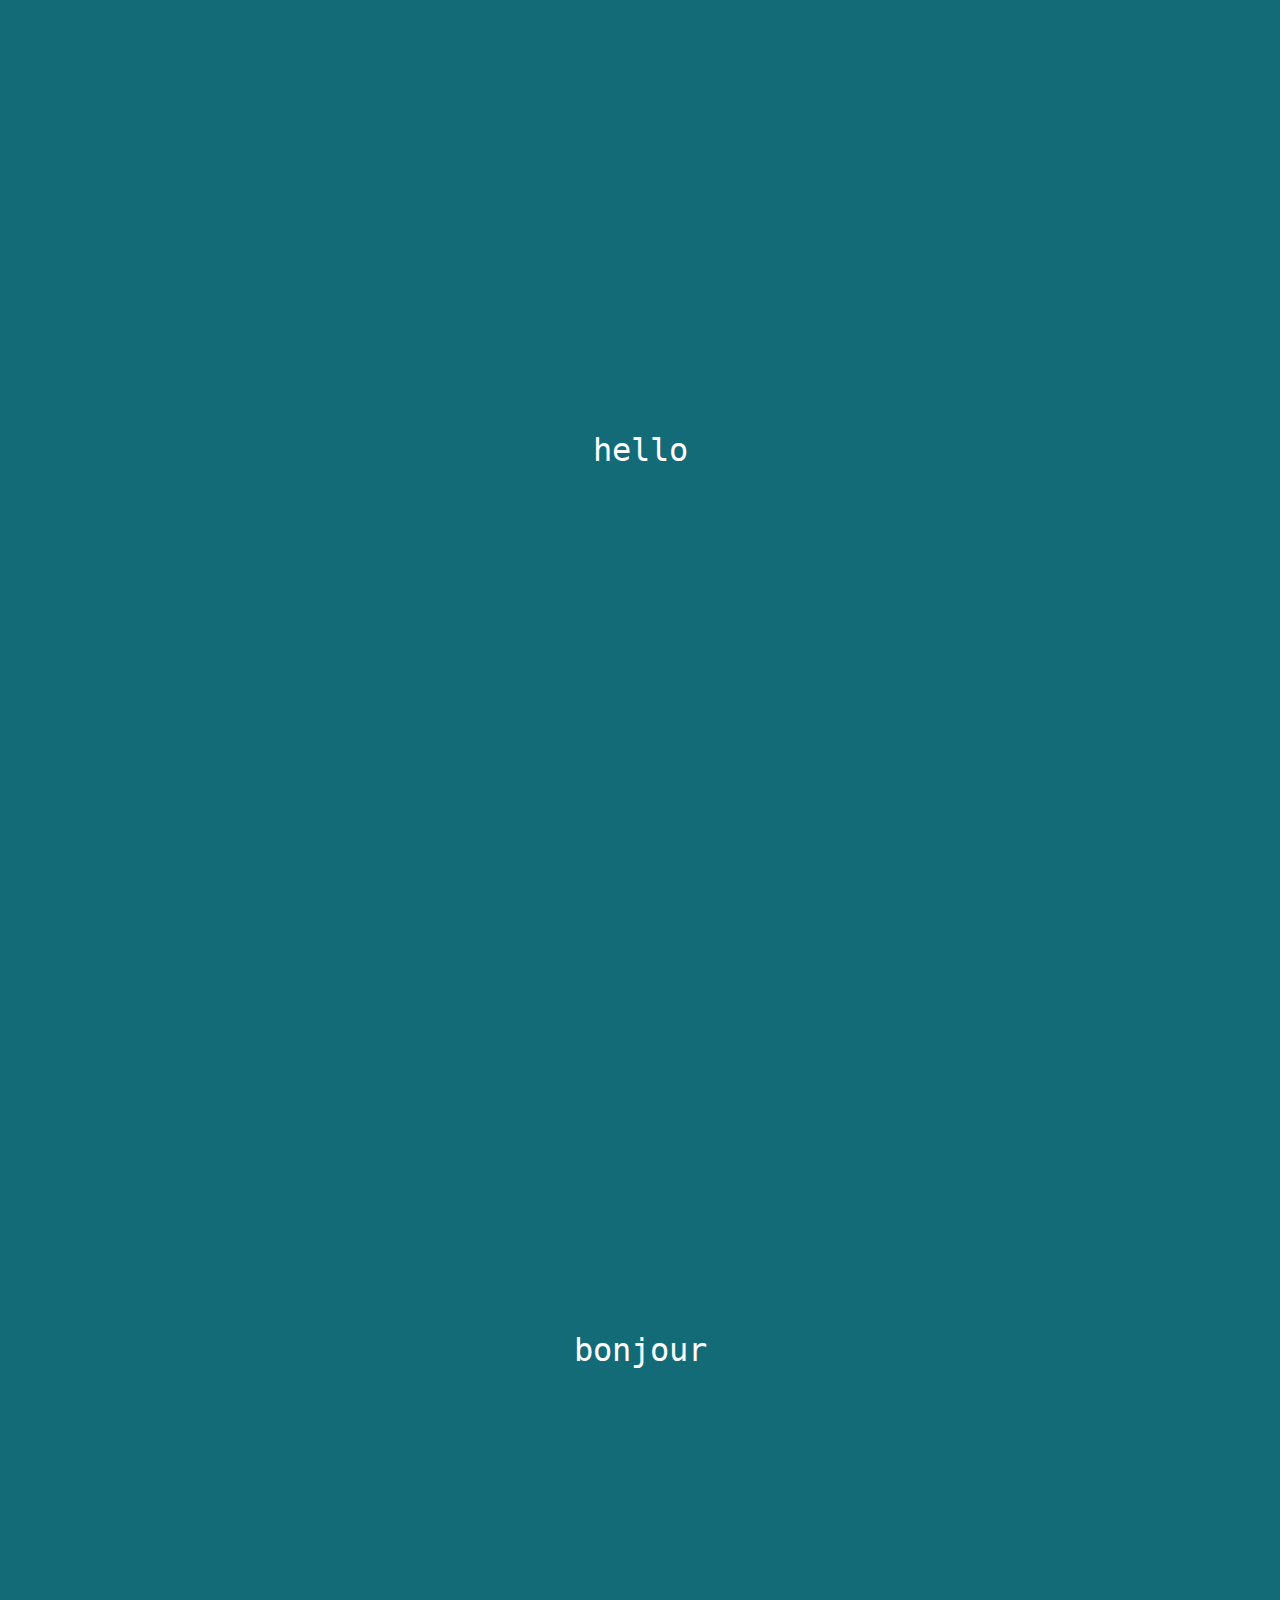
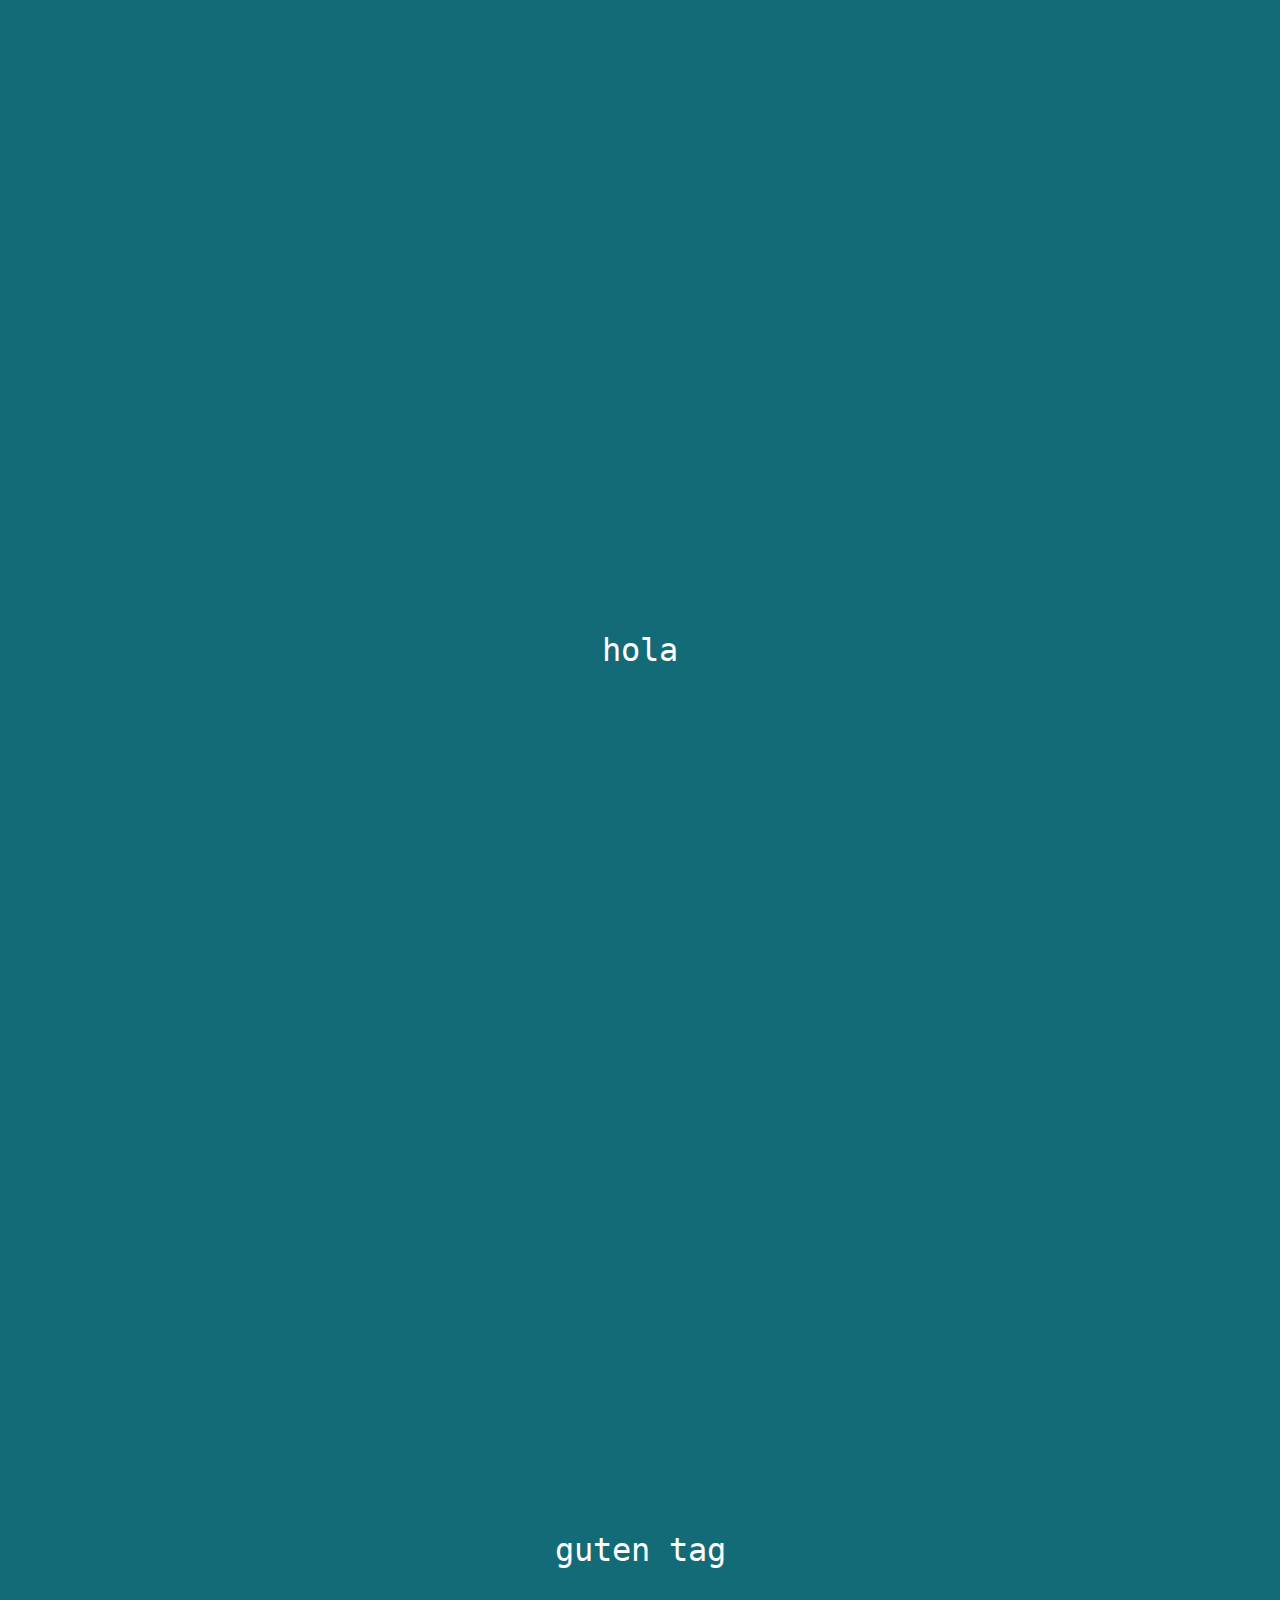
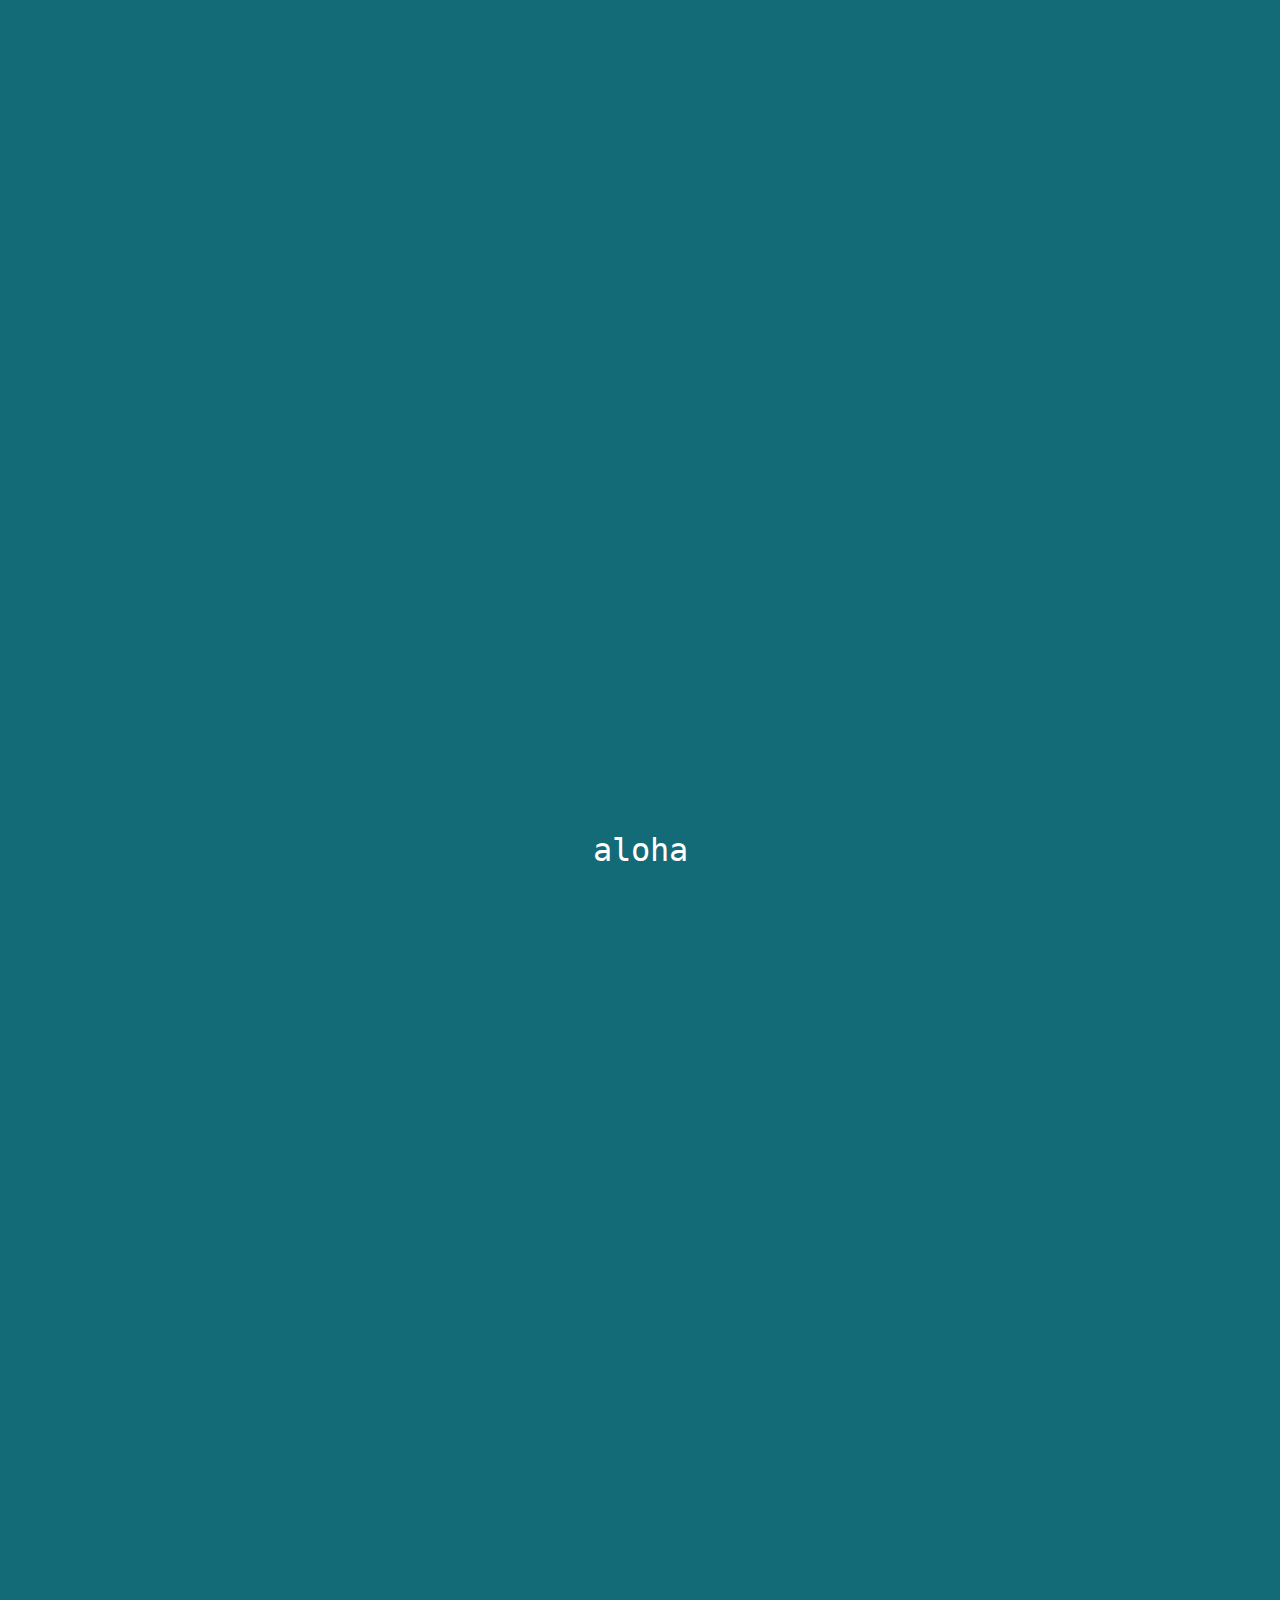
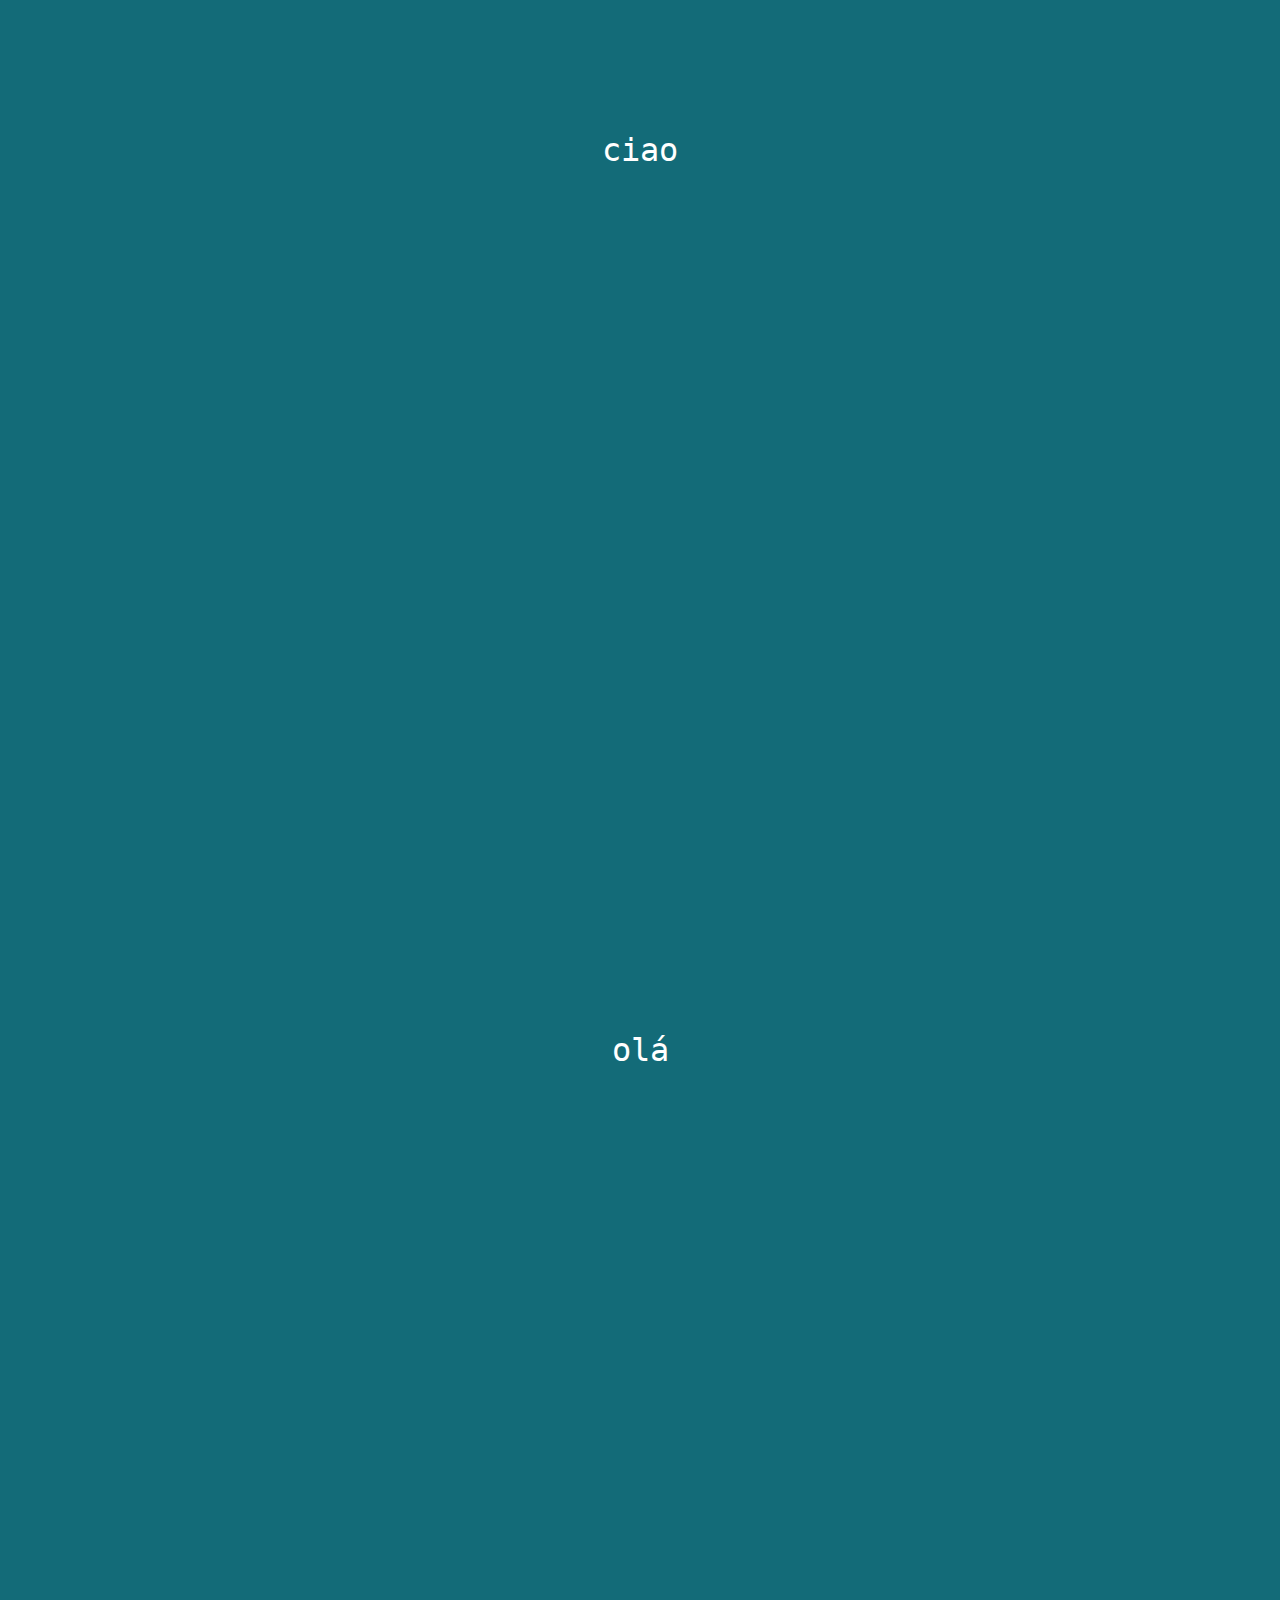
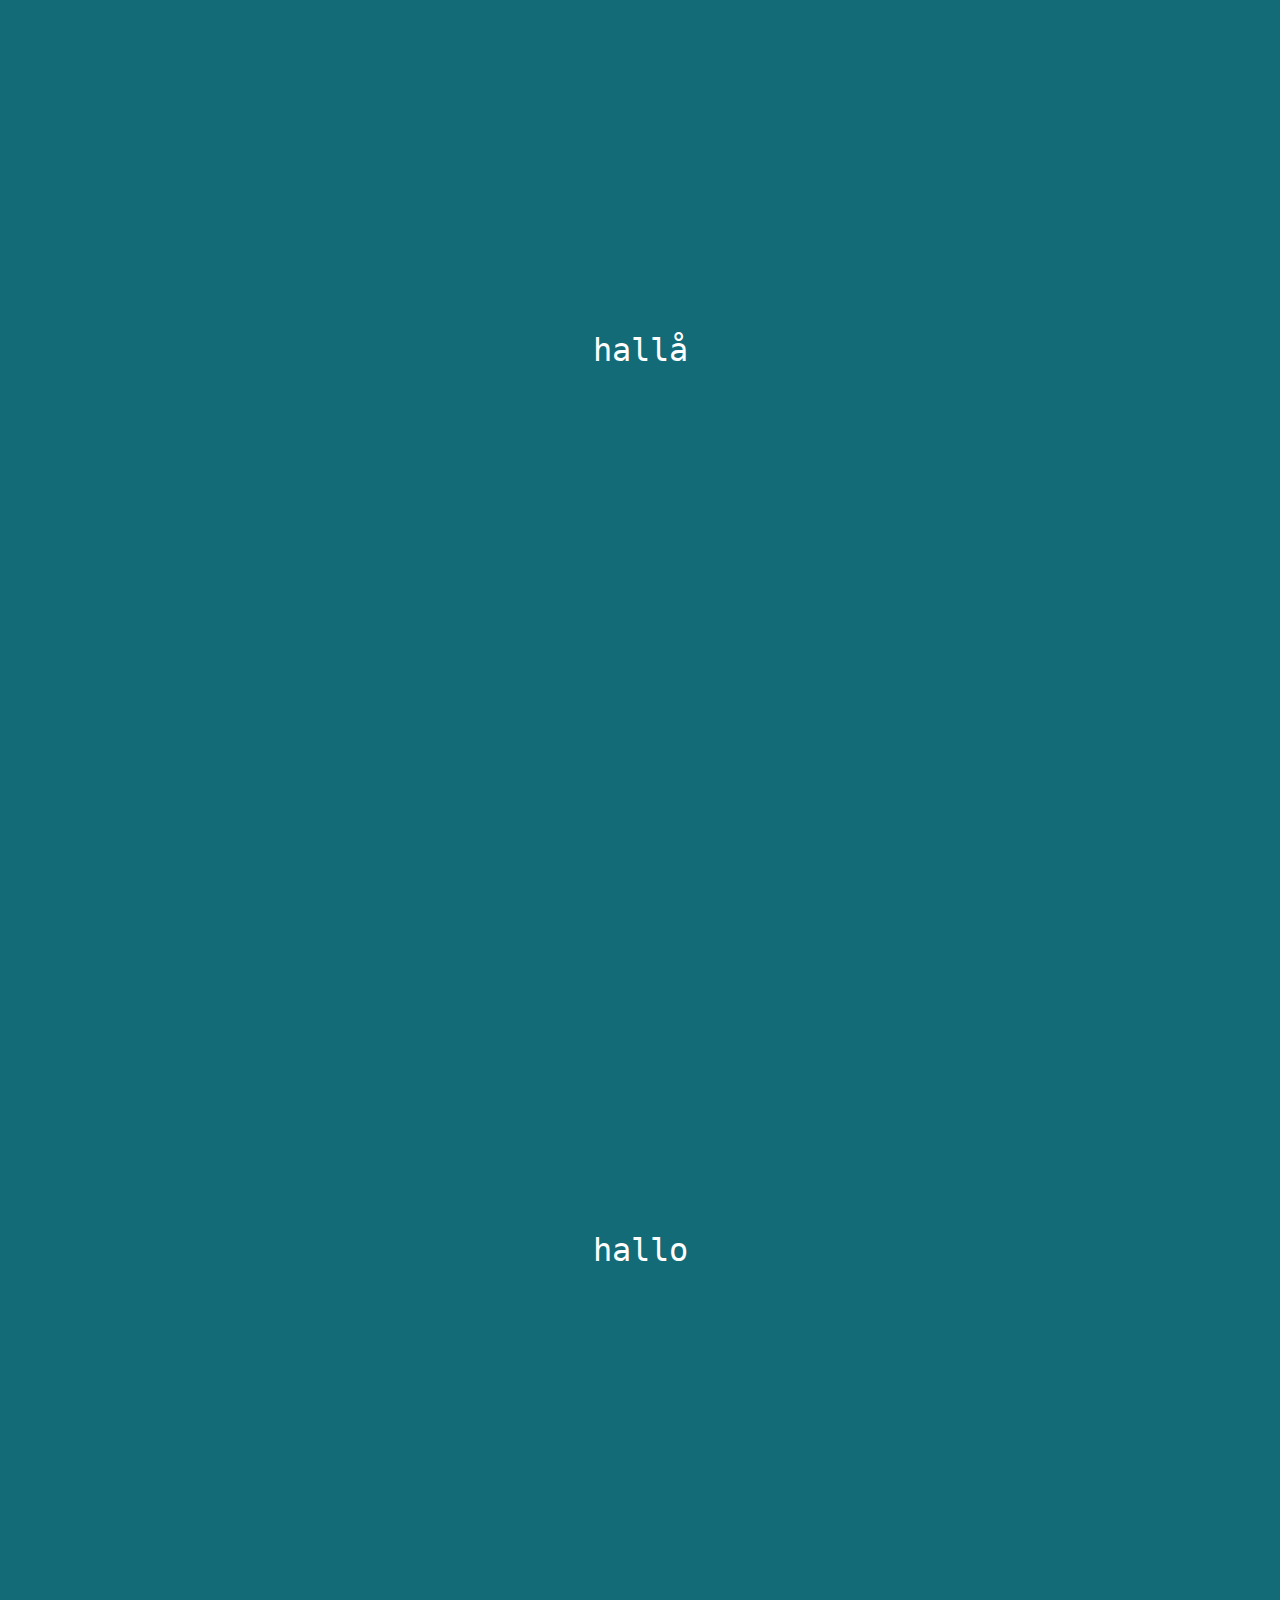
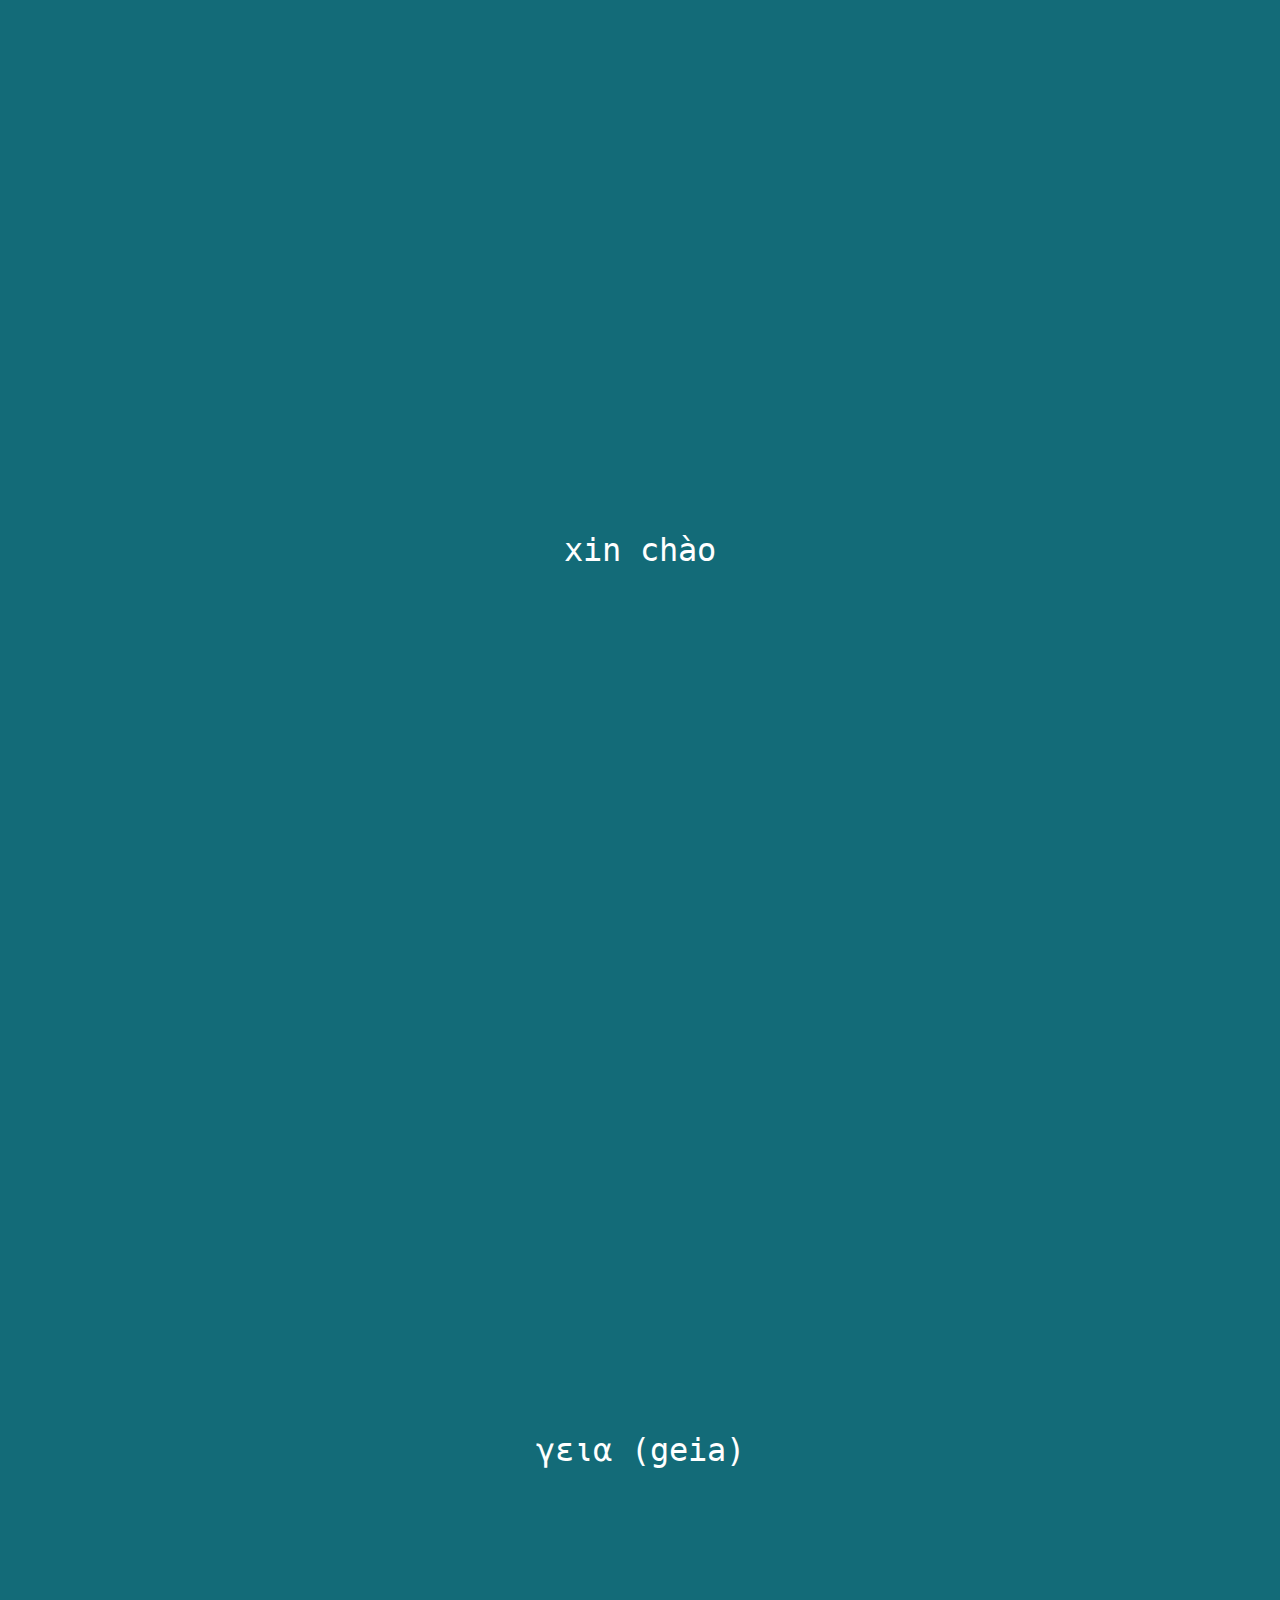
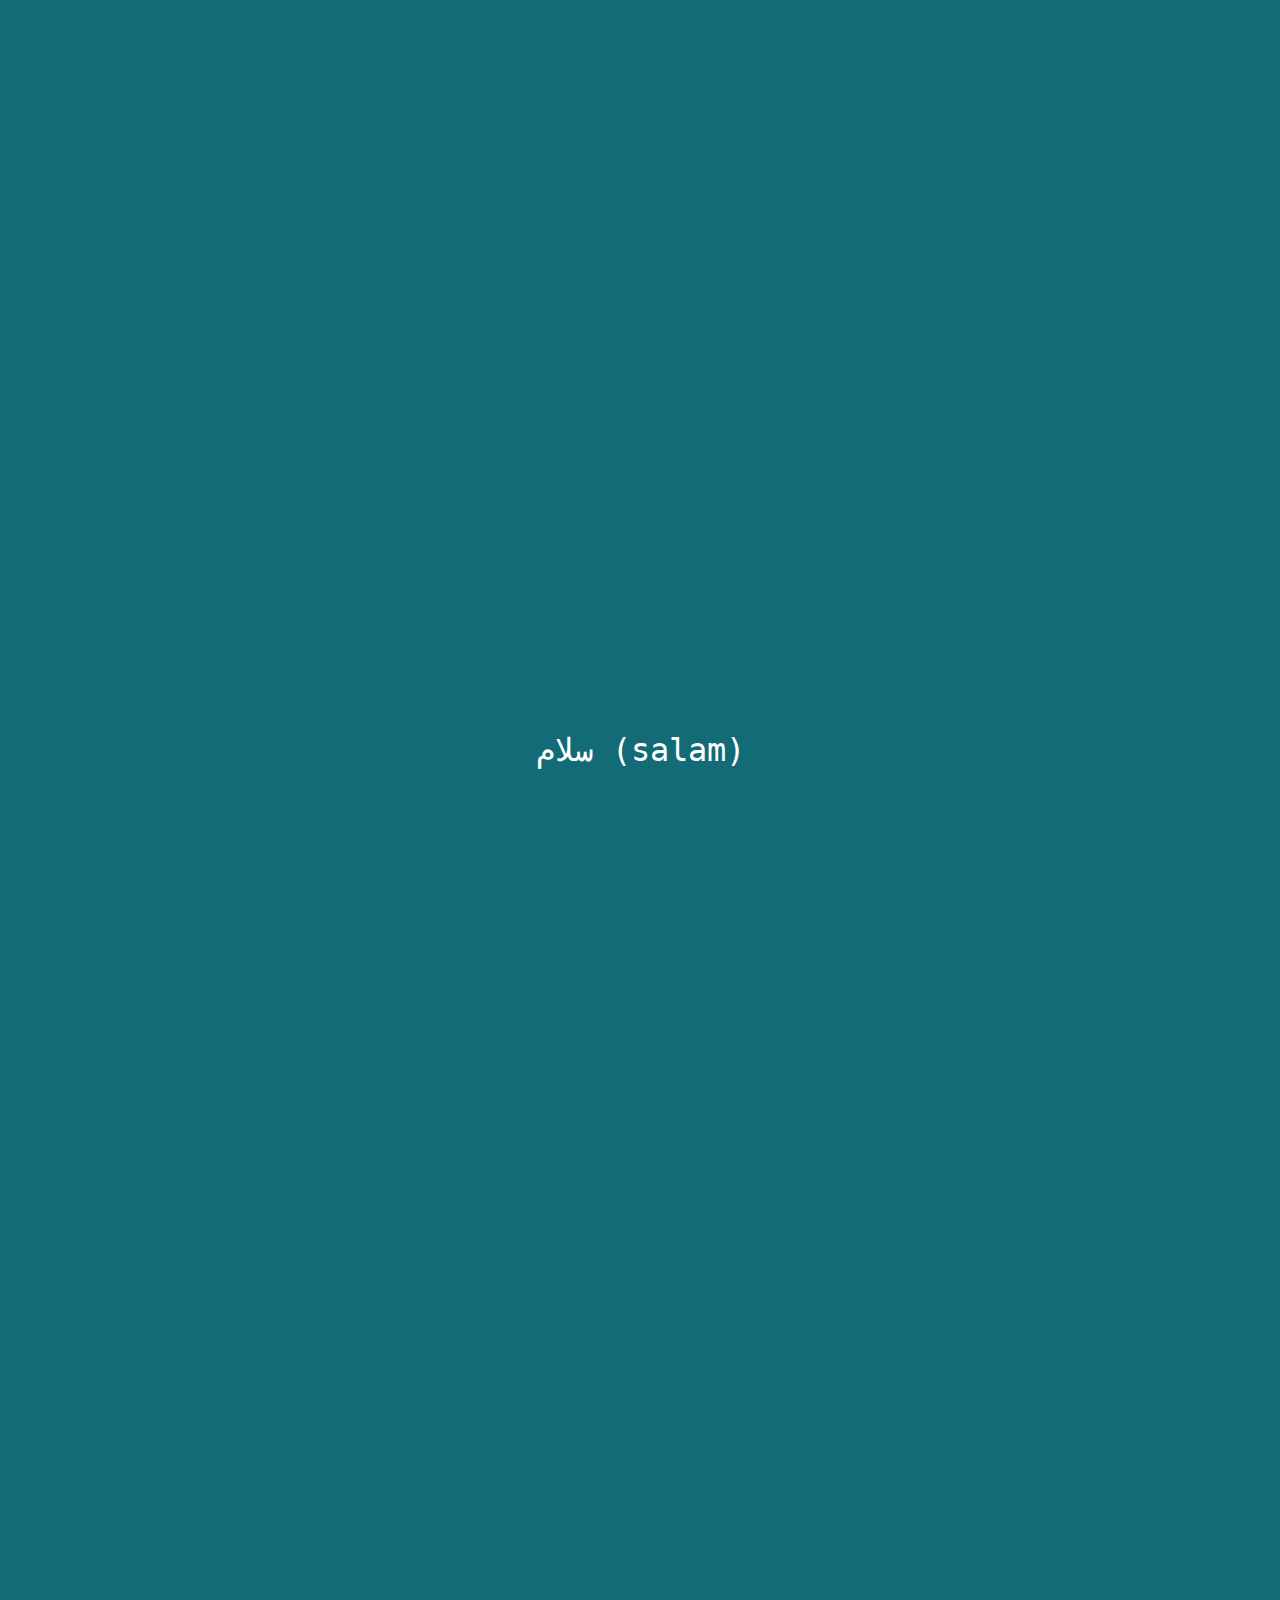
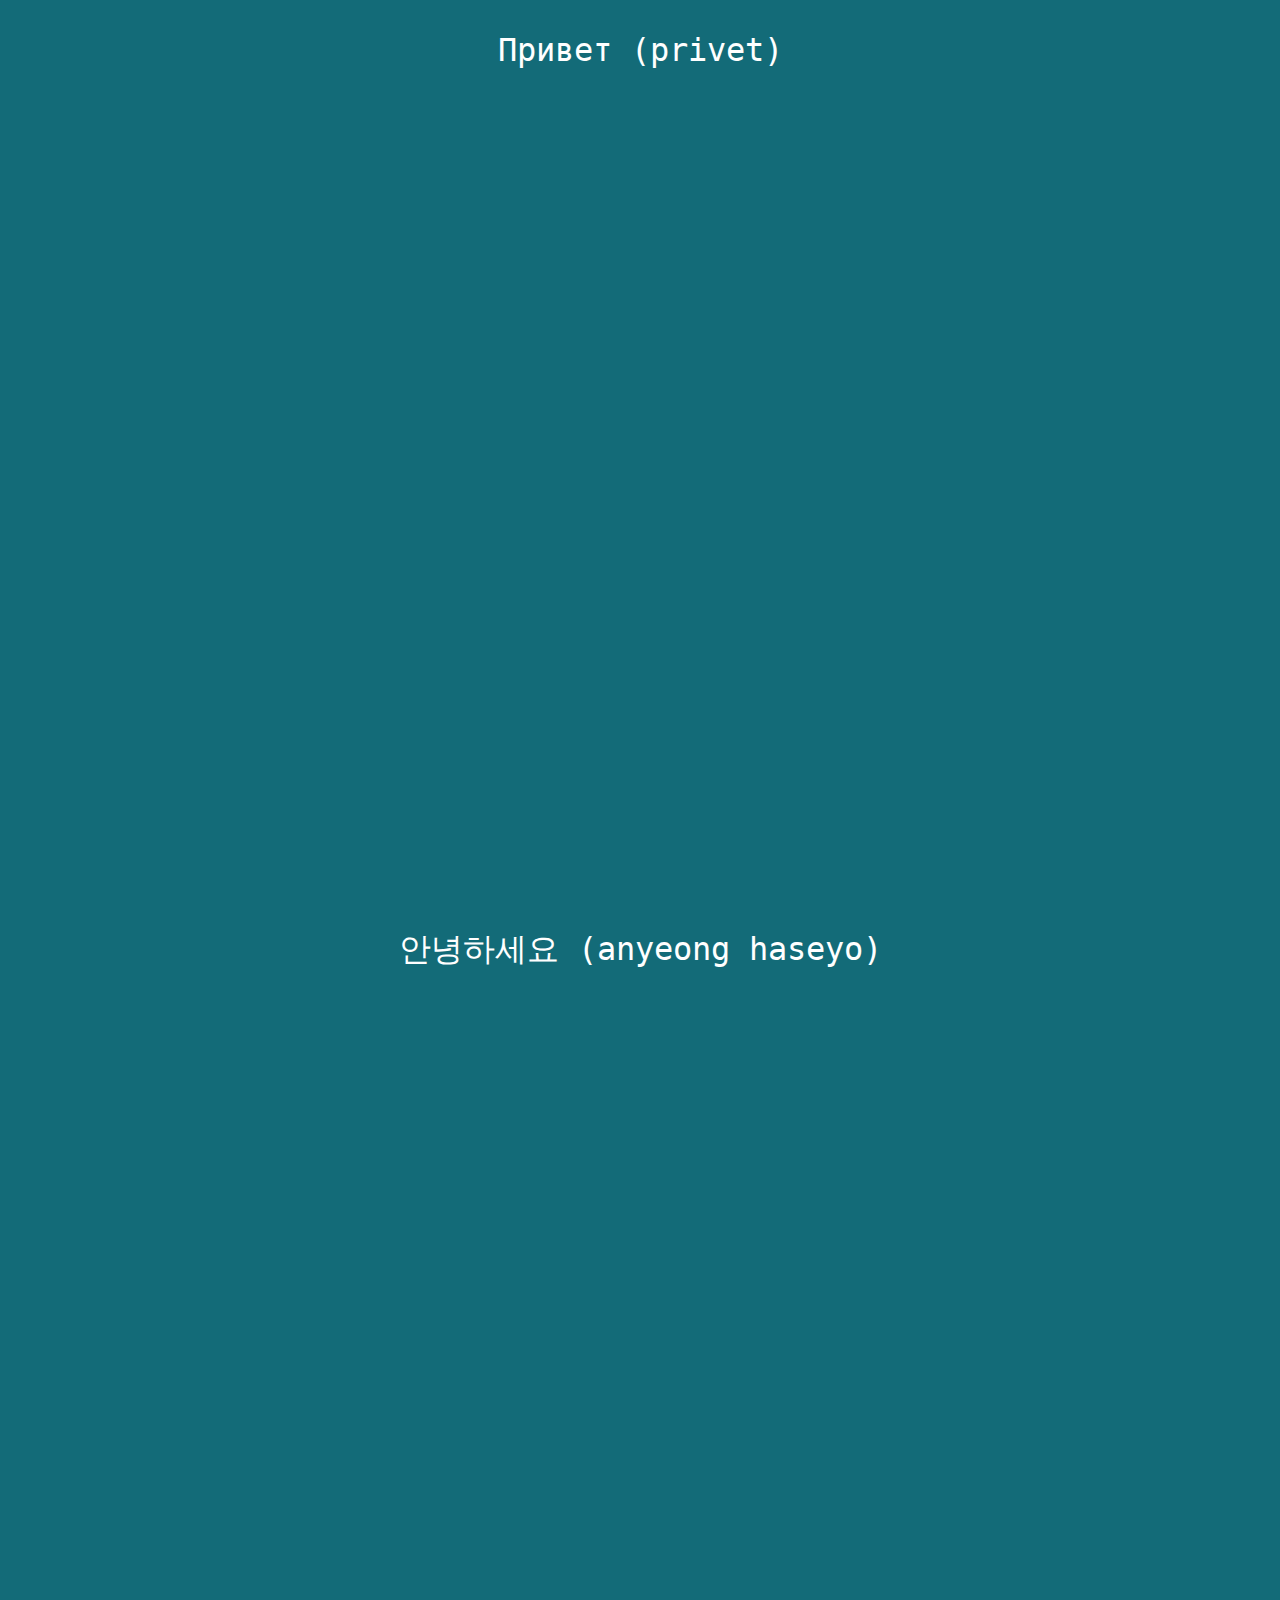
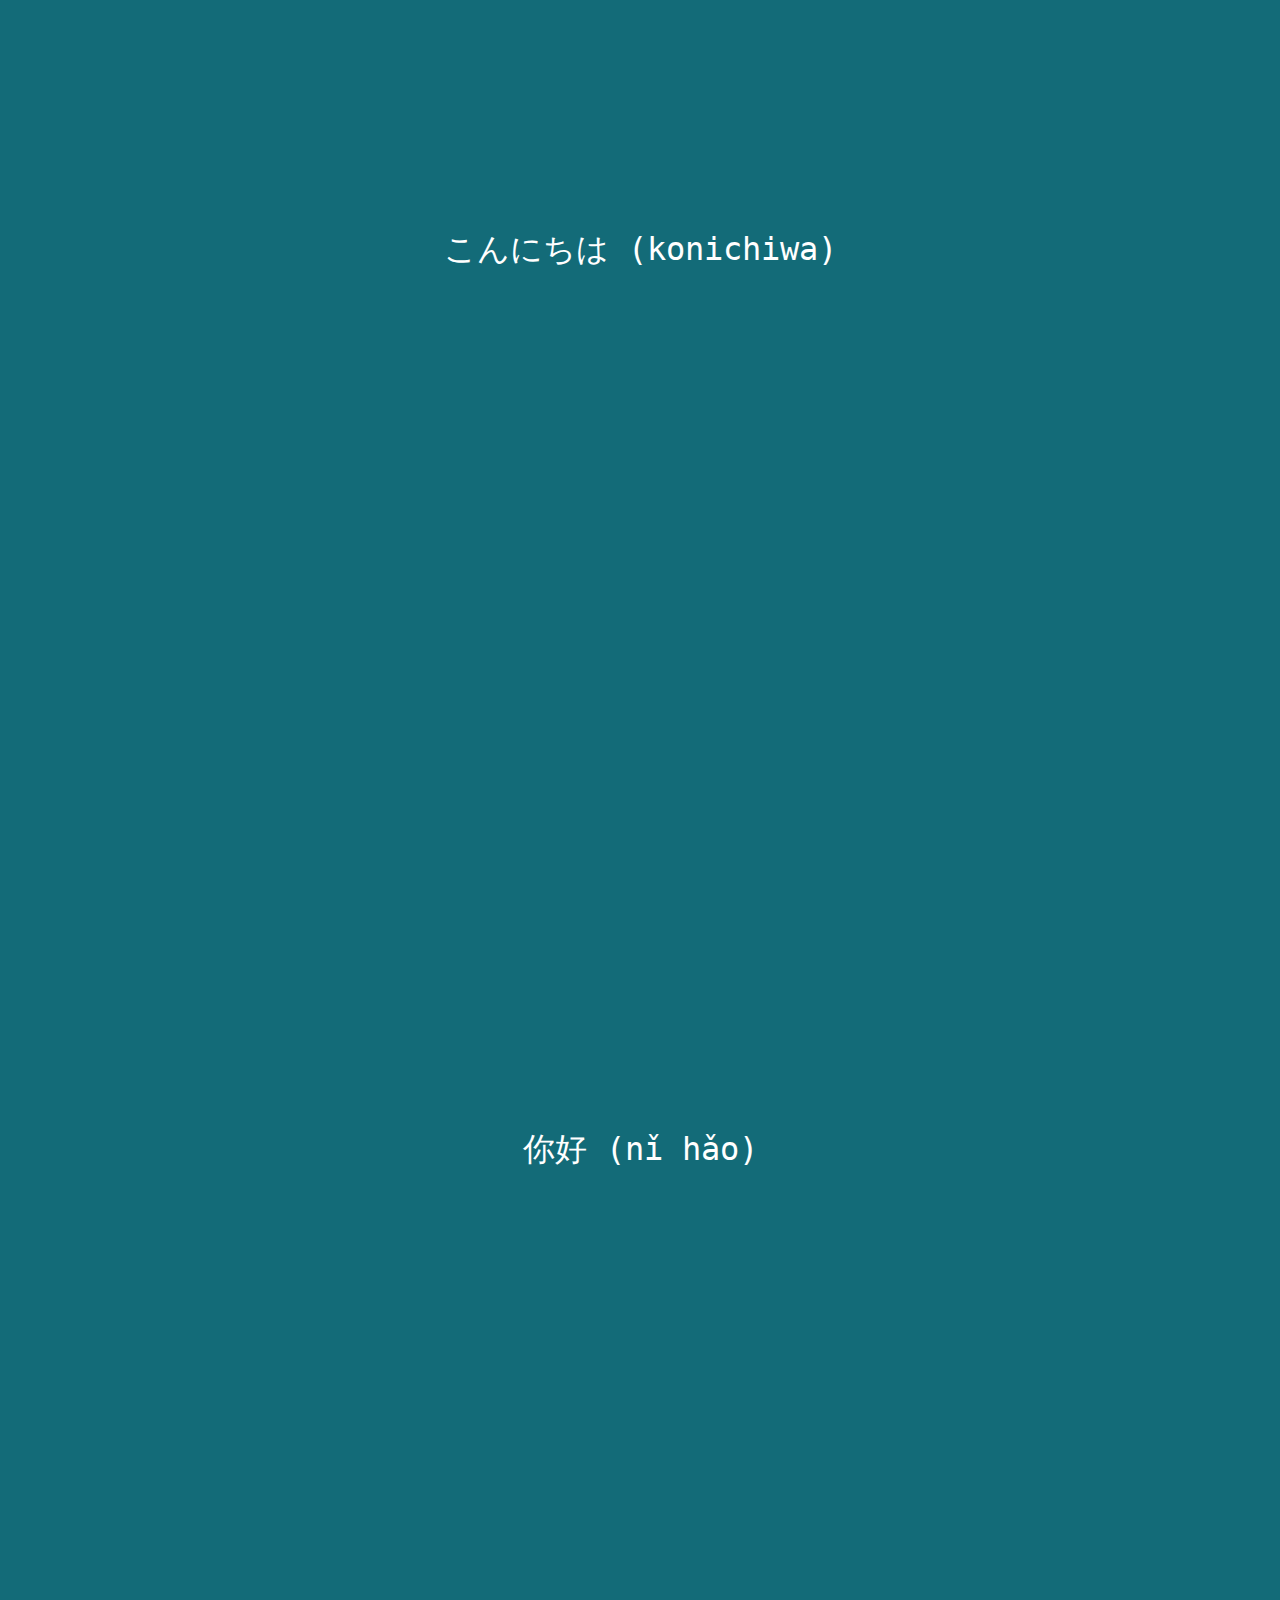
<file: pages/index.html>
<!DOCTYPE html>

<html lang="en">
  <head>
    <meta charset="UTF-8" />
    <title>Bryce Wood</title>
    <link rel="stylesheet" type="text/css" href="../css/style.css" />
  </head>

  <body>
    <a id="english" href="#french"
      ><div class="center"><p>hello</p></div></a
    >
    <a id="french" href="#spanish"
      ><div class="center"><p>bonjour</p></div></a
    >
    <a id="spanish" href="#german"
      ><div class="center"><p>hola</p></div></a
    >
    <a id="german" href="#hawaiian"
      ><div class="center"><p>guten tag</p></div></a
    >
    <a id="hawaiian" href="#italian"
      ><div class="center"><p>aloha</p></div></a
    >
    <a id="italian" href="#portuguese"
      ><div class="center"><p>ciao</p></div></a
    >
    <a id="portuguese" href="#swedish"
      ><div class="center"><p>olá</p></div></a
    >
    <a id="swedish" href="#dutch"
      ><div class="center"><p>hallå</p></div></a
    >
    <a id="dutch" href="#vietnamese"
      ><div class="center"><p>hallo</p></div></a
    >
    <a id="vietnamese" href="#greek"
      ><div class="center"><p>xin chào</p></div></a
    >
    <a id="greek" href="#pashto"
      ><div class="center"><p>γεια (geia)</p></div></a
    >
    <a id="pashto" href="#russian"
      ><div class="center"><p>سلام (salam)</p></div></a
    >
    <a id="russian" href="#korean"
      ><div class="center"><p>Привет (privet)</p></div></a
    >
    <a id="korean" href="#japanese"
      ><div class="center"><p>안녕하세요 (anyeong haseyo)</p></div></a
    >
    <a id="japanese" href="#chinese"
      ><div class="center"><p>こんにちは (konichiwa)</p></div></a
    >
    <a id="chinese" href="#english"
      ><div class="center"><p>你好 (nǐ hǎo)</p></div></a
    >
  </body>
</html>
</file>
<file: css/style.css>
@font-face {
    font-family: "DejaVu Sans Mono";
    src: url(../fonts/DejaVu\ Sans\ Mono/DejaVuSansMono.ttf);

}

:root {
    font-size: 32px;
    font-family: "DejaVu Sans Mono", monospace;
    --text-primary: #ffffff;
    --bg-primary: #136b78;
}

body {
    margin: 0;
    padding: 0;
    border: 0;
    background-color: var(--bg-primary);
}

p {
    padding: 1rem;
    border: 0;
    margin: 0;
    color: var(--text-primary);
    
}

a {
    text-decoration: none;
}

.center {
    height: 100vh;
    width: 100%;
    display: flex;
    justify-content: center;
    align-items: center;
}

body::-webkit-scrollbar {
    background-color: black;
    width: 8px;
}

body::-webkit-scrollbar-track {
    background-color: var(--bg-primary);
}

body::-webkit-scrollbar-thumb {
    background-color: black;
}
</file>
